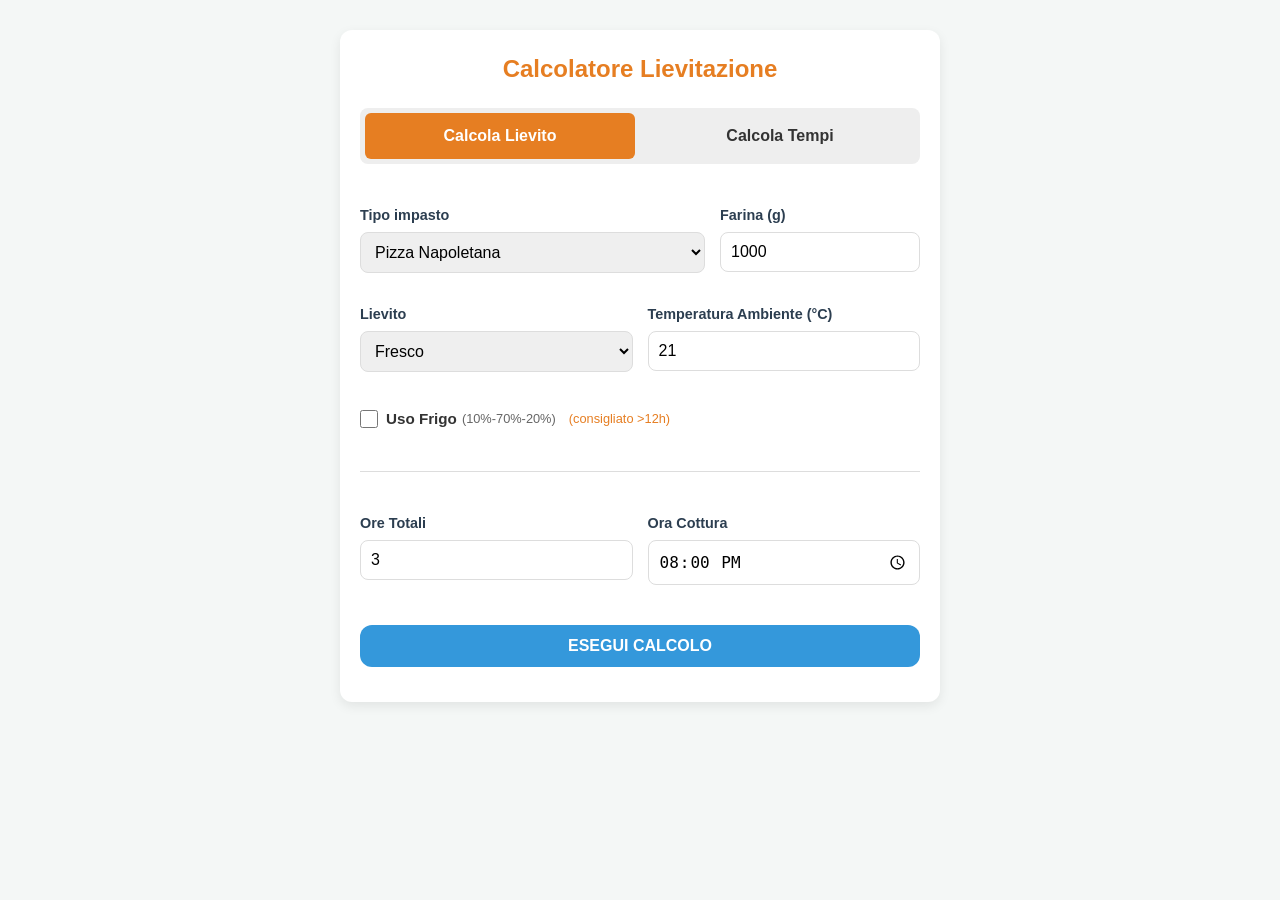
<file: calcolatore_lievito.html>
<!DOCTYPE html>
<html lang="it">

<head>
    <link rel="icon" type="image/png" href="lievito.jpg">
    <link rel="apple-touch-icon" href="lievito.jpg">
    <meta name="mobile-web-app-capable" content="yes">
    <meta charset="UTF-8">
    <meta name="viewport" content="width=device-width, initial-scale=1.0">
    <title>Calcolatore Lievitazione</title>
    <link rel="stylesheet" href="style.css">
    <style>
        body {
            padding: 10px;
            /* Ridotto il padding per dare più spazio al contenuto su mobile */
            display: flex;
            justify-content: center;
            background-color: #f4f7f6;
            margin: 0;
        }

        .result-box {
            margin-top: 20px;
            padding: 20px;
            background: #fff3cd;
            border-left: 5px solid var(--primary-color, #e67e22);
            border-radius: 8px;
            line-height: 1.6;
        }

        .mode-selector {
            display: flex;
            gap: 10px;
            margin-bottom: 20px;
            padding: 5px;
            background: #eee;
            border-radius: 8px;
        }

        .mode-selector label {
            flex: 1;
            text-align: center;
            padding: 10px;
            cursor: pointer;
            border-radius: 6px;
            font-weight: bold;
        }

        .mode-selector input {
            display: none;
        }

        .mode-selector label:has(input:checked) {
            background: var(--primary-color);
            color: white;
        }

        .highlight {
            font-weight: bold;
            color: #d35400;
            font-size: 1.2rem;
        }

        .time-step {
            display: block;
            margin-bottom: 5px;
            border-bottom: 1px solid rgba(0, 0, 0, 0.05);
        }

        .engine-badge {
            font-size: 0.7rem;
            background: #333;
            color: white;
            padding: 2px 6px;
            border-radius: 4px;
            float: right;
        }

        .search-form-container {
            width: 100%;
            /* Occupa tutto lo spazio disponibile */
            max-width: 600px;
            /* Ma non superare i 600px su schermi grandi (PC) */
            margin-top: 20px;
        }

        /* Assicurati che i campi di input non siano troppo piccoli al tocco */
        input,
        select,
        button {
            font-size: 16px !important;
            /* Previene lo zoom automatico di iOS sui campi */
        }
    </style>
</head>

<body>

    <div class="search-form-container">
        <div class="search-filters-content open">
            <h2 style="text-align: center; color: var(--primary-color);">Calcolatore Lievitazione</h2>

            <div class="mode-selector">
                <label><input type="radio" name="mode" value="lievito" checked onchange="toggleMode()"> Calcola
                    Lievito</label>
                <label><input type="radio" name="mode" value="tempo" onchange="toggleMode()"> Calcola Tempi</label>
            </div>

            <div class="search-flex">
                <div class="filter-group" style="flex:2">
                    <label>Tipo impasto</label>
                    <select id="impasto">
                        <option value="1.0">Pizza Napoletana</option>
                        <option value="1.2">Pane Classico</option>
                        <option value="1.5">Pizza in Teglia</option>
                        <option value="2.2">Impasti Grassi</option>
                    </select>
                </div>
                <div class="filter-group" style="flex:1">
                    <label>Farina (g)</label>
                    <input type="number" id="pesoFarina" value="1000">
                </div>
            </div>

            <div class="search-flex" style="margin-top:10px">
                <div class="filter-group" style="flex:1">
                    <label>Lievito</label>
                    <select id="tipoLievito">
                        <option value="fresco">Fresco</option>
                        <option value="secco">Secco</option>
                    </select>
                </div>
                <div class="filter-group" style="flex:1">
                    <label>Temperatura Ambiente (°C)</label>
                    <input type="number" id="temp" value="21">
                </div>
            </div>

            <div
                style="margin-top:15px; display:flex; flex-direction:row; align-items:center; gap:8px; flex-wrap:nowrap;">
                <input type="checkbox" id="frigo" onchange="updateEngineLabel()"
                    style="width:18px; height:18px; margin:0; flex-shrink:0; cursor:pointer;">

                <label for="frigo"
                    style="margin:0; white-space:nowrap; cursor:pointer; font-size:0.95rem; display:flex; align-items:center; gap:5px;">
                    <span style="font-weight:bold;">Uso Frigo</span>
                    <span style="color:#666; font-size:0.8rem;">(10%-70%-20%)</span>
                </label>

                <div style="font-size:0.8rem; color:#e67e22; white-space:nowrap; margin-left:5px;">
                    (consigliato >12h)
                </div>
            </div>
            <hr style="margin:20px 0; border:0; border-top:1px solid #ddd">

            <div class="search-flex">
                <div class="filter-group" id="group-ore" style="flex:1">
                    <label>Ore Totali</label>
                    <input type="number" id="ore" value="3">
                </div>
                <div class="filter-group" id="group-lievito" style="display:none; flex:1">
                    <label>Grammi Lievito</label>
                    <input type="number" id="lievitoInput" step="0.1" value="10">
                </div>
                <div class="filter-group" style="flex:1">
                    <label>Ora Cottura</label>
                    <input type="time" id="oraFine" value="20:00">
                </div>
            </div>

            <button class="btn-salva" style="width:100%; margin-top:20px" onclick="calcola()">ESEGUI CALCOLO</button>

            <div id="output" class="result-box" style="display:none"></div>
        </div>
    </div>

    <script>
        function toggleMode() {
            const mode = document.querySelector('input[name="mode"]:checked').value;
            document.getElementById('group-ore').style.display = mode === 'lievito' ? 'block' : 'none';
            document.getElementById('group-lievito').style.display = mode === 'tempo' ? 'block' : 'none';
        }

        function calcola() {
            const mode = document.querySelector('input[name="mode"]:checked').value;
            const farina = parseFloat(document.getElementById("pesoFarina").value);
            const temp = parseFloat(document.getElementById("temp").value);
            const impastoMult = parseFloat(document.getElementById("impasto").value);
            const isFrigo = document.getElementById("frigo").checked;
            const tipoLievito = document.getElementById("tipoLievito").value;
            const oraFine = document.getElementById("oraFine").value;

            let oreTotali, grammiLievito, engine;

            if (!isFrigo) {
                // --- MOTORE DIRETTO (Senza Frigo) ---
                // Basato su target: 10g / 3h / 1kg / 21°C
                engine = "DIRETTO";
                const K_DIRETTO = 63;
                const fTemp = Math.pow(1.1, temp - 21);

                if (mode === 'lievito') {
                    oreTotali = parseFloat(document.getElementById("ore").value);
                    let doseKg = (K_DIRETTO * impastoMult) / (oreTotali * fTemp);
                    grammiLievito = doseKg * (farina / 1000);
                } else {
                    grammiLievito = parseFloat(document.getElementById("lievitoInput").value);
                    let doseKg = (grammiLievito / farina) * 1000;
                    oreTotali = (K_DIRETTO * impastoMult) / (doseKg * fTemp);
                }
            } else {
                // --- MOTORE MATURAZIONE (Con Frigo) ---
                // Basato su target: 1.5g / 30h / 1kg / 21°C
                engine = "MATURAZIONE FRIGO";
                const K_FRIGO = 18;
                const fTemp = Math.pow(1.1, temp - 21);
                const effFrigo = (0.1 * 1 + 0.7 * 0.05 + 0.2 * 1); // Ciclo 10-70-20

                if (mode === 'lievito') {
                    oreTotali = parseFloat(document.getElementById("ore").value);
                    let doseKg = (K_FRIGO * impastoMult) / (oreTotali * effFrigo * fTemp);
                    grammiLievito = doseKg * (farina / 1000);
                } else {
                    grammiLievito = parseFloat(document.getElementById("lievitoInput").value);
                    let doseKg = (grammiLievito / farina) * 1000;
                    oreTotali = (K_FRIGO * impastoMult) / (doseKg * effFrigo * fTemp);
                }
            }

            if (tipoLievito === 'secco') {
                if (mode === 'lievito') grammiLievito /= 3;
                else oreTotali *= 1; // Il calcolo sopra usa già il parametro corretto
            }

            mostra(oreTotali, grammiLievito, tipoLievito, isFrigo, oraFine, farina, engine);
        }

        function mostra(ore, grammi, tipo, isFrigo, oraFine, farina, engine) {
            const out = document.getElementById("output");
            out.style.display = "block";
            const d = new Date();
            const [h, m] = oraFine.split(':');
            let target = new Date(); target.setHours(h, m, 0);
            if (target < d) target.setDate(target.getDate() + 1);
            let inizio = new Date(target.getTime() - (ore * 3600000));

            let html = `<span class="engine-badge">${engine}</span>`;
            html += `<strong>PER ${farina}g DI FARINA:</strong><br>`;
            html += `Lievito ${tipo}: <span class="highlight">${grammi.toFixed(1)}g</span><br>`;
            html += `Tempo Totale: <span class="highlight">${ore.toFixed(1)} ore</span><br><br>`;
            html += `<span class="time-step">📅 <b>Inizio:</b> ${inizio.toLocaleString('it-IT', { hour: '2-digit', minute: '2-digit' })}</span>`;

            if (isFrigo) {
                let orea1 = ore * 0.1;
                let oref = ore * 0.7;
                let orea2 = ore * 0.2;
                let f1 = new Date(inizio.getTime() + (orea1 * 3600000));
                let f2 = new Date(f1.getTime() + (oref * 3600000));
                html += `<span class="time-step">🌡️ Ambiente ${orea1.toFixed(1)} ore - fino alle ${f1.toLocaleTimeString([], { hour: '2-digit', minute: '2-digit' })}</span>`;
                html += `<span class="time-step">❄️ Frigo ${oref.toFixed(1)} ore - fino alle ${f2.toLocaleTimeString([], { hour: '2-digit', minute: '2-digit' })}</span>`;
                html += `<span class="time-step">🍕 Ambiente ${orea2.toFixed(1)} ore - fino alle ${target.toLocaleTimeString([], { hour: '2-digit', minute: '2-digit' })}</span>`;
            }
            out.innerHTML = html;
        }
    </script>

</body>

</html>
</file>
<file: style.css>
:root {
    --primary-color: #e67e22;
    --secondary-color: #2c3e50;
    --bg-color: #f8f9fa;
    --card-bg: #ffffff;
    --text-color: #333;
    --shadow: 0 4px 12px rgba(0, 0, 0, 0.08);
    --radius: 12px;
}

* {
    box-sizing: border-box;
    margin: 0;
    padding: 0;
}

/* Layout Principale */
#app {
    padding: 2rem;
    max-width: 1200px;
    margin: 0 auto;
}

#login-container {
    position: fixed;
    top: 0;
    left: 0;
    width: 100%;
    height: 100%;
    background: linear-gradient(135deg, #f5f7fa 0%, #c3cfe2 100%);
    display: flex;
    align-items: center;
    justify-content: center;
    z-index: 9999;
}

body {
    font-family: 'Segoe UI', Roboto, Helvetica, Arial, sans-serif;
    background-color: var(--bg-color);
    color: var(--text-color);
    line-height: 1.6;
}

input.no-arrows::-webkit-outer-spin-button,
input.no-arrows::-webkit-inner-spin-button {
    -webkit-appearance: none;
    margin: 0;
}

.add-comment-box {
    margin-top: 20px;
    display: flex;
    flex-direction: column;
    gap: 10px;
}

.add-comment-box input,
.add-comment-box textarea {
    padding: 10px;
    border: 1px solid #ddd;
    border-radius: 6px;
    font-family: inherit;
}

.add-comment-box textarea {
    min-height: 80px;
    resize: vertical;
}

.autocomplete-results {
    border: 1px solid #ddd;
    max-height: 150px;
    overflow-y: auto;
    background: white;
}

.badges {
    display: flex;
    flex-wrap: wrap;
    gap: 10px;
    margin: 15px 0;
}

.badge {
    background: #f0f2f5;
    padding: 6px 14px;
    border-radius: 20px;
    font-size: 0.85rem;
    color: var(--secondary-color);
    font-weight: 500;
}

.badges-row {
    display: flex;
    flex-wrap: wrap;
    /* Se lo schermo è piccolo, i badge vanno a capo dolcemente */
    gap: 8px;
    /* Spazio tra un badge e l'altro nella stessa riga */
}

.badge-time {
    background-color: #e8f4fd !important;
    /* Un azzurrino leggero o un altro colore a tua scelta */
    color: #2980b9 !important;
    border: 1px solid #d1e9f9;
}

.btn-action-stampata {
    background-color: #f39c12;
    color: white;
}

.btn-action-stampata:hover {
    background-color: #e67e22;
    box-shadow: 0 4px 12px rgba(230, 126, 34, 0.3);
}

/* Classe specifica se la ricetta è GIÀ stata stampata (colore più tenue o verde) */
.btn-action-stampata.already-printed {
    background-color: #27ae60;
}

.btn-back,
.btn-print-text,
.btn-action-stampata {
    display: inline-flex;
    align-items: center;
    gap: 8px;
    padding: 10px 20px;
    border-radius: 50px;
    /* Stile a pillola molto moderno */
    font-weight: 600;
    font-size: 0.9rem;
    cursor: pointer;
    transition: all 0.3s ease;
    border: none;
    box-shadow: 0 2px 5px rgba(0, 0, 0, 0.1);
}

.btn-action-nav {
    background: #f0f0f0;
    border: 1px solid #ccc;
    padding: 8px 15px;
    border-radius: 20px;
    cursor: pointer;
}

.btn-add-note {
    background: #eee;
    border: none;
    border-radius: 50%;
    width: 20px;
    height: 20px;
    font-size: 14px;
    cursor: pointer;
    line-height: 1;
    color: #666;
    transition: all 0.2s;
}

.btn-add-note:hover {
    background: #e67e22;
    color: white;
}

/* Bottone Torna Indietro */
.btn-back {
    background-color: #ea9850;
    ;
    color: #555;
    border: 1px solid #ddd;
}

.btn-back:hover {
    background-color: #e9ecef;
    transform: translateX(-3px);
    /* Effetto scivolamento a sinistra */
}

.btn-comment {
    background: var(--secondary-color);
    color: white;
    border: none;
    padding: 10px;
    border-radius: 6px;
    cursor: pointer;
    font-weight: bold;
    transition: background 0.3s;
}

.btn-comment:hover {
    background: var(--primary-color);
}

.btn-danger {
    background: #e74c3c;
    color: white;
    border: none;
    padding: 10px 20px;
    border-radius: 5px;
    cursor: pointer;
    font-weight: bold;
}

.btn-danger:hover {
    background: #c0392b;
}

.btn-del-cal {
    position: absolute;
    top: 5px;
    right: 5px;
    background: rgba(231, 76, 60, 0.8);
    color: white;
    border: none;
    border-radius: 50%;
}

.btn-delete {
    color: #e74c3c;
    border-color: #fab1a0;
}

.btn-nav {
    background: #fff;
    border: 1px solid #ddd;
    border-radius: 6px;
    padding: 8px 15px;
    cursor: pointer;
    font-weight: bold;
    transition: all 0.2s;
}

.btn-nav:hover {
    background: #f0f0f0;
    border-color: #bbb;
}

.btn-oggi {
    background: #e8f5e9;
    /* Un leggero tocco di verde per "Oggi" */
    color: #2e7d32;
    border-color: #c8e6c9;
}

.btn-portions {
    width: 100%;
    margin-top: 15px;
    padding: 10px;
    background: #3498db;
    color: white;
    border: none;
    border-radius: 8px;
    cursor: pointer;
    font-weight: bold;
}

.btn-print-text {
    background-color: #34495e;
    color: white;
}

.btn-print-text:hover {
    background-color: #6895c3;
    box-shadow: 0 4px 12px rgba(52, 73, 94, 0.3);
}

.btn-salva {
    background: #3498db;
    color: white;
    border: none;
    padding: 12px;
    cursor: pointer;
    font-weight: bold;
    border-radius: var(--radius);
    margin-bottom: 15px;
    font-size: 1rem;
    transition: background 0.3s;
    display: flex;
    justify-content: center;
    align-items: center;
    gap: 10px;
}

.btn-salva:hover {
    background: var(--primary-color);
}

.btn-search-main {
    background: linear-gradient(135deg, #e67e22, #d35400);
    /* Arancione moderno */
    color: white;
    border: none;
    padding: 15px 30px;
    font-size: 1.1rem;
    font-weight: bold;
    text-transform: uppercase;
    letter-spacing: 1px;
    border-radius: 50px;
    /* Effetto pillola */
    cursor: pointer;
    transition: all 0.3s ease;
    box-shadow: 0 4px 15px rgba(230, 126, 34, 0.3);
    width: 100%;
    margin-top: 20px;
    display: flex;
    justify-content: center;
    align-items: center;
    gap: 10px;
}

.btn-search-main:hover {
    transform: translateY(-2px);
    box-shadow: 0 6px 20px rgba(230, 126, 34, 0.4);
    filter: brightness(1.1);
}

.btn-search-main:active {
    transform: translateY(0);
}

.btn-toggle-filters {
    width: 100%;
    padding: 12px;
    background-color: #3498db;
    /* Blu */
    color: white;
    border: none;
    border-radius: var(--radius);
    cursor: pointer;
    margin-bottom: 15px;
    font-weight: bold;
    font-size: 1rem;
    transition: background 0.3s;
    display: flex;
    justify-content: center;
    align-items: center;
    gap: 10px;
}

.btn-toggle-filters:hover {
    background-color: #2980b9;
    /* Blu più scuro al passaggio */
}

.btn-toggle-view {
    background: transparent;
    border: none;
    cursor: pointer;
    padding: 5px;
    display: flex;
    align-items: center;
    justify-content: center;
    color: #4a5568;
    /* Grigio scuro moderno */
    transition: color 0.2s;
}

.btn-toggle-view:hover {
    color: #2d3748;
}

.calendar-day-column {
    background: #fff;
    border-radius: 8px;
    min-height: 400px;
    border: 1px solid #eee;
}

/* Stile per la colonna del giorno corrente */
.calendar-day-column.is-today {
    background-color: #f1f8e9;
    /* Un verde chiarissimo */
    border: 2px solid #a5d6a7;
    /* Bordo verde più definito */
    transform: scale(1.02);
    /* Leggermente più grande per risaltare */
    z-index: 1;
    /* Lo porta sopra i bordi delle altre colonne */
}

.calendar-day-column.is-today .day-label {
    background-color: #4caf50;
    /* Testata verde scuro */
}

.calendar-day-column.is-today .day-name,
.calendar-day-column.is-today .day-number {
    color: white;
    /* Testo bianco sulla testata verde */
}

.calendar-grid {
    display: grid;
    gap: 10px;
    margin-top: 20px;
}

.calendar-header {
    display: flex;
    justify-content: space-between;
    align-items: center;
    margin-bottom: 20px;
    padding: 10px 0;

}

.calendar-header h2 {
    margin: 0;
    font-size: 1.8rem;
    color: #2e7d32;
}

/* Gruppo pulsanti di navigazione */
.calendar-nav {
    display: flex;
    gap: 5px;
}

/* Corpo della Card */
.card-body {
    padding: 15px;
    display: flex;
    flex-direction: column;
    flex-grow: 1;
}

.card-body h3 {
    font-size: 1.15rem;
    margin-bottom: 8px;
    color: var(--secondary-color);
    line-height: 1.3;
}

.card-eye-btn {
    position: absolute;
    top: 10px;
    right: 10px;
    z-index: 10;
    /* Fondamentale per stare sopra il link */
    background: rgba(255, 255, 255, 0.5);
    /* Sfondo semitrasparente per vederlo su ogni foto */
    border-radius: 50%;
    width: 36px;
    height: 36px;
    padding: 6px;
    display: flex;
    align-items: center;
    justify-content: center;
    border: 1px solid rgba(255, 255, 255, 0.3);
}

.card-eye-btn:hover {
    background: rgba(0, 0, 0, 0.8);
    transform: scale(1.1);
}

.card-fav-btn {
    right: 55px !important;
    /* Spostato a sinistra rispetto all'occhio che è a 10px */
    background: rgba(255, 255, 255, 0.8) !important;
    /* Un po' più visibile */
    font-size: 1.2rem;
}

.card-footer-info {
    margin-top: auto;
    padding-top: 10px;
    border-top: 1px solid #f0f0f0;
    display: flex;
    justify-content: space-between;
    align-items: center;
    font-size: 0.85rem;
}

.card-image-container {
    position: relative;
    width: 100%;
    height: 180px;
    /* Altezza fissa quando c'è l'immagine */
    background-color: #f0f0f0;
    transition: height 0.3s ease;
}

.card-img {
    width: 100%;
    height: 100%;
    object-fit: cover;
}

.card-manutenzione {
    background: #fff;
    padding: 20px;
    border-radius: 8px;
    margin-bottom: 20px;
    box-shadow: 0 2px 5px rgba(0, 0, 0, 0.1);
}

.card-wrapper {
    transition: transform 0.2s;
}

/* Accordion delle Categorie */
.category-accordion {
    border: 1px solid #ddd;
    border-radius: 8px;
    margin-bottom: 10px;
    background: white;
}

/* Overlay Categoria e Badge */
.category-label {
    position: absolute;
    bottom: 12px;
    left: 12px;
    background: rgba(230, 126, 34, 0.9);
    color: white;
    padding: 5px 12px;
    border-radius: 6px;
    font-size: 0.75rem;
    font-weight: bold;
    backdrop-filter: blur(4px);
}

.category-summary {
    padding: 15px;
    cursor: pointer;
    display: flex;
    align-items: center;
    list-style: none;
    /* Rimuove la freccia di default */
}

/* Il numerino a fianco della categoria (Verde) */
.cat-count-badge {
    background: #27ae60;
    color: white;
    padding: 2px 10px;
    border-radius: 20px;
    font-size: 0.85rem;
    margin: 0 15px;
}

.cat-icon {
    font-size: 0.8rem;
    transition: transform 0.3s;
}

.cat-title {
    font-weight: bold;
    font-size: 1.1rem;
    flex-grow: 1;
}

.comment-card-aside {
    background: #f9f9f9;
    padding: 12px;
    border-radius: 8px;
    margin-bottom: 10px;
    border-left: 4px solid var(--primary-color);
}

.comment-meta {
    font-size: 0.8rem;
    color: #888;
    text-align: right;
}

.comment-text {
    font-size: 0.95rem;
    color: #444;
    margin-bottom: 5px;
}

.comments-section h3 {
    margin-top: 0;
    /* Assicura che il titolo "Note precedenti" non abbia margini extra in alto */
}

.day-content {
    padding: 5px;
    display: flex;
    flex-direction: column;
    gap: 8px;
}

.day-label {
    padding: 10px;
    text-align: center;
    background: #f8f9fa;
    border-bottom: 1px solid #f0f0f0;
}

.day-name {
    display: block;
    font-size: 0.85rem;
    color: #888;
    text-transform: capitalize;
}

.day-number {
    display: block;
    font-size: 1.2rem;
    font-weight: bold;
    color: #333;
}

.day-number-container {
    display: flex;
    align-items: center;
    justify-content: center;
    gap: 8px;
    margin-top: 5px;
}

.dropbtn {
    cursor: pointer;
}

.dropdown {
    position: relative;
    display: inline-block;
}

.dropdown-content {
    display: none;
    position: absolute;
    background-color: #ffffff;
    min-width: 180px;
    box-shadow: 0px 8px 16px 0px rgba(0, 0, 0, 0.2);
    z-index: 1001;
    border-radius: 8px;
    overflow: hidden;
    right: 0;
    /* Allinea a destra per non uscire dallo schermo */
}

.dropdown-content a {
    color: #333;
    padding: 12px 16px;
    text-decoration: none;
    display: block;
    font-size: 0.9rem;
    transition: background 0.2s;
}

.dropdown-content a:hover {
    background-color: #f1f1f1;
    color: var(--primary-color);
}

.dropdown:hover .dropdown-content {
    display: block;
}

.filter-group {
    flex: 1;
    min-width: 200px;
    display: flex;
    flex-direction: column;
    gap: 5px;
}

.filter-group label {
    font-weight: 600;
    font-size: 0.9rem;
    color: var(--secondary-color);
}

.filter-group input,
.filter-group select {
    padding: 10px;
    border: 1px solid #ddd;
    border-radius: 8px;
    font-size: 1rem;
}

.freccia {
    color: #999;
    font-weight: bold;
}

.icon-eye {
    width: 24px;
    height: 24px;
    stroke: currentColor;
    stroke-width: 2;
    fill: none;
}

.ingredients-box {
    background: #fdfaf7;
    padding: 20px;
    border-radius: var(--radius);
    border: 1px solid #eee;
}

.input-dose,
#input-porzioni {
    border: 1px solid #ff4757;
    border-radius: 4px;
    padding: 2px 5px;
    text-align: center;
    background: #fff;
    font-weight: bold;
    color: #ff4757;
    width: 60px;
}

.item-raro {
    display: flex;
    align-items: center;
    gap: 10px;
    padding: 8px;
    background: #fdfdfd;
    border-radius: 6px;
    border-left: 4px solid #f39c12;
    /* Un richiamo al colore "nuovo/raro" */
}

.link-ricetta {
    color: #3498db;
    text-decoration: none;
    font-weight: 500;
    font-size: 0.9rem;
}

.link-ricetta:hover {
    text-decoration: underline;
    color: #2980b9;
}

.lista-check {
    column-count: 2;
    /* Divide la lista su due colonne per risparmiare spazio */
    margin-top: 15px;
    font-size: 0.9rem;
    color: #666;
}

.lista-rari li {
    color: #2c3e50;
}

.lista-rari-dettagli {
    margin-top: 15px;
    display: flex;
    flex-direction: column;
    gap: 10px;
}

.login-box {
    background: white;
    padding: 30px;
    border-radius: 15px;
    box-shadow: 0 10px 25px rgba(0, 0, 0, 0.1);
    width: 90%;
    max-width: 400px;
    text-align: center;
}


.login-box button {
    width: 100%;
    padding: 12px;
    background-color: #ff4757;
    color: white;
    border: none;
    border-radius: 8px;
    cursor: pointer;
    font-size: 16px;
    font-weight: bold;
    margin-top: 10px;
}

.login-box button:hover {
    background-color: #ff6b81;
}

.login-box h2 {
    margin-bottom: 20px;
    color: #333;
}

.login-box input {
    width: 100%;
    padding: 12px;
    margin: 10px 0;
    border: 1px solid #ddd;
    border-radius: 8px;
    box-sizing: border-box;
    /* Importante per il padding */
}

.logo {
    font-size: 1.5rem;
    font-weight: bold;
    color: var(--primary-color);
    cursor: pointer;
}

.logo a {
    text-decoration: none;
    /* Rimuove la sottolineatura */
    color: inherit;
    /* Eredita il colore dal padre (.logo), evitando il blu */
    display: inline-block;
    /* Opzionale: aiuta a gestire meglio lo spazio cliccabile */
}

/* Opzionale: mantiene il colore corretto anche quando il link è già stato visitato */
.logo a:visited {
    color: inherit;
}

.menu {
    display: flex;
    list-style: none;
    gap: 20px;
}

.menu a {
    text-decoration: none;
    color: var(--secondary-color);
    font-weight: 500;
    transition: color 0.3s;
}

.menu a:hover {
    color: var(--primary-color);
}

.mini-img-wrapper {
    position: relative;
    width: 100%;
    height: 120px;
    overflow: hidden;
    border-radius: 8px;
    background: #eee;
}

.mini-img-wrapper img {
    width: 100%;
    height: 100%;
    object-fit: cover;
    /* Taglia l'immagine per riempire il rettangolo */
    transition: transform 0.3s;
}

.mini-note-text {
    font-size: 0.75rem;
    color: #888;
    margin-top: 4px;
    font-style: italic;
    line-height: 1.2;
    /* Evita che note troppo lunghe rompano il layout */
    display: -webkit-box;
    -webkit-line-clamp: 2;
    line-clamp: 2;
    -webkit-box-orient: vertical;
    overflow: hidden;
}

.mini-title {
    margin: 8px 0 0 0;
    font-size: 0.9rem;
    font-weight: 600;
    line-height: 1.2;
    color: #2c3e50;
    /* Tronca il testo se troppo lungo (come nello screenshot) */
    display: -webkit-box;
    line-clamp: 2;
    -webkit-line-clamp: 2;
    -webkit-box-orient: vertical;
    overflow: hidden;
}

.modal-overlay {
    position: fixed;
    top: 0;
    left: 0;
    width: 100%;
    height: 100%;
    background: rgba(0, 0, 0, 0.5);
    display: none;
    /* Nascosto di default */
    align-items: center;
    justify-content: center;
    z-index: 10000;
}

.modal-content {
    background: white;
    padding: 25px;
    border-radius: 12px;
    width: 90%;
    max-width: 500px;
    box-shadow: var(--shadow);
}

.nav-actions {
    display: flex;
    gap: 8px;
    flex-wrap: wrap;
    margin-bottom: 25px;
    justify-content: flex-start;
    width: 100%;
    padding: 10px 0;
    align-items: center;
}

.nav-actions button {
    margin: 0 !important;
    /* Rimuove eventuali margini che creano distanze strane */
    white-space: nowrap;
    /* Evita che il testo del bottone vada su due righe */
}

/* Navbar */
.navbar {
    background-color: var(--card-bg);
    padding: 1rem 2rem;
    display: flex;
    justify-content: space-between;
    align-items: center;
    position: sticky;
    top: 0;
    z-index: 1000;
    box-shadow: var(--shadow);
}

.nota-link {
    color: #3498db;
    text-decoration: underline;
    font-weight: bold;
    word-break: break-all;
    /* Evita che link lunghissimi escano dalla card */
}

.nota-link:hover {
    color: #2980b9;
}

.note-card {
    position: relative;
    background: #fdfdfd;
    /* Giallo post-it */
    padding: 10px;
    margin-bottom: 10px;
    border-radius: 4px;
    border-left: 4px solid #bdc3c7;
    box-shadow: 2px 2px 5px rgba(0, 0, 0, 0.02);
    font-size: 0.85rem;
    color: #555;
    min-height: 40px;
    border: 1px solid #e0e0e0;

}

.note-card p {
    margin: 0;
    padding-right: 15px;
    /* Spazio per la X di chiusura */
    word-wrap: break-word;
}

.rating-stars {
    margin-bottom: 10px;
    font-size: 0.9rem;
}

.recipe-card {
    background: var(--card-bg);
    border: 1px solid #e0e0e0;
    border-radius: var(--radius);
    overflow: hidden;
    text-decoration: none;
    color: inherit;
    display: flex;
    flex-direction: column;
    transition: all 0.3s ease;
    box-shadow: var(--shadow);
}

.recipe-card:hover {
    transform: translateY(-5px);
    box-shadow: 0 10px 20px rgba(0, 0, 0, 0.1);
    border-color: var(--primary-color);
    /* Il bordo diventa arancione al passaggio */
}

.recipe-card-mini {
    position: relative;
    padding: 10px;
    cursor: pointer;
}

.recipe-card-mini img {
    width: 100%;
    height: 100px;
    object-fit: cover;
    border-radius: 6px;
}

.recipe-card.no-image .card-image-container {
    height: 40px;
    /* Altezza minima solo per la categoria */
    background-color: transparent;
    /* Togliamo il grigio */
}

.recipe-card.no-image .category-label {
    bottom: 5px;
    left: 10px;
    position: relative;
    /* La rendiamo relativa per non sovrapporla al titolo */
    display: inline-block;
    margin-top: 10px;
}

.recipe-card.no-image .tested-badge {
    top: 5px;
    right: 10px;
    width: 25px;
    height: 25px;
    font-size: 0.9rem;
}

.recipe-comments-aside {
    margin-top: 30px;
    padding-top: 20px;
    border-top: 2px solid #eee;
}

.recipe-container {
    display: grid;
    grid-template-columns: 350px 1fr;
    gap: 30px;
    background: white;
    padding: 30px;
    border-radius: var(--radius);
    box-shadow: var(--shadow);
}

.recipe-footer-meta {
    margin-bottom: 30px;
    /* Regola questo valore per aumentare o diminuire lo spazio */
    padding-bottom: 10px;
    border-bottom: 1px solid #eee;
    /* Opzionale: aggiunge una sottile linea di separazione */
    color: #666;
}

.recipe-grid {
    display: grid !important;
    grid-template-columns: repeat(auto-fill, minmax(300px, 1fr)) !important;
    gap: 25px !important;
    padding: 20px 0;
}

.recipe-grid-layout {
    display: grid !important;
    /* Colonna sinistra fissa a 320px, destra prende tutto il resto (1fr) */
    grid-template-columns: 320px 1fr !important;
    gap: 30px;
    align-items: start;
}


.recipe-header-centered {
    display: flex !important;
    flex-direction: row !important;
    /* Forza la riga invece della colonna */
    justify-content: center;
    align-items: baseline;
    gap: 20px;
    margin-bottom: 30px;
}

.recipe-header-centered h1 {
    font-size: 2.5rem;
    color: var(--secondary-color);
    margin: 0;
}

.recipe-header-centered .btn-toggle-view {
    background: #f0f0f0;
    border-radius: 50%;
    width: 40px;
    height: 40px;
    padding: 8px;
    border: 1px solid #ccc;
    cursor: pointer;
    display: inline-flex;
    align-items: center;
    justify-content: center;
    margin-left: 10px;
    vertical-align: middle;
    transition: all 0.2s;
}

.recipe-header-centered .btn-toggle-view:hover {
    background: #e0e0e0;
    transform: scale(1.1);
}

/* Forza la dimensione dell'SVG nel dettaglio */
.recipe-header-centered .icon-eye {
    width: 24px;
    height: 24px;
    stroke: #333;
    /* Colore dell'icona */
    stroke-width: 2;
    fill: none;
}

.recipe-image img {
    width: 100%;
    border-radius: var(--radius);
    object-fit: cover;
}

.recipe-info-badges {
    display: flex;
    flex-direction: column;
    /* Forza le righe una sotto l'altra */
    gap: 12px;
    /* Spazio tra la riga 1 e la riga 2 */
    flex: 1;
    /* Prende lo spazio necessario a sinistra dell'immagine */
}

.recipe-main-image {
    display: flex;
    justify-content: flex-end;
    flex-shrink: 0;
}

/* Evita che l'immagine diventi troppo grande e rubi spazio alla preparazione */
.recipe-main-image img {
    max-width: 150px;
    /* Ridotto per lasciare spazio ai badge e alla prep */
    height: auto;
    border-radius: var(--radius);
    display: block;
    object-fit: cover;
}

.recipe-header-actions {
    display: flex;
    flex-wrap: wrap;
    gap: 10px;
    margin-top: 15px;
}

.recipe-page-wrapper {
    max-width: 1000px;
    margin: 0 auto;
    padding: 0 15px;
}

.recipe-top-row {
    display: flex;
    align-items: flex-start;
    justify-content: space-between;
    margin-bottom: 25px;
    gap: 20px;
    background: white;
    padding: 15px;
    border-radius: var(--radius);
}

/* Il numero totale in alto (Verde) */
.results-count {
    color: #27ae60 !important;
    font-weight: bold;
    font-size: 1.2rem;
    margin-bottom: 20px;
    display: block;
}

.result-item {
    padding: 10px;
    cursor: pointer;
}

.result-item:hover {
    background: #f0f0f0;
}

.revision-area {
    background: #fff;
    border: 2px solid var(--primary-color);
    border-radius: var(--radius);
    padding: 20px;
    margin-top: 20px;
}

.revision-item {
    display: flex;
    gap: 10px;
    margin-bottom: 8px;
    align-items: center;
}

.revision-item input {
    padding: 5px;
    border: 1px solid #ccc;
    border-radius: 4px;
}

.tested-badge {
    position: absolute;
    top: 12px;
    right: 12px;
    background: white;
    border-radius: 50%;
    width: 30px;
    height: 30px;
    display: flex;
    align-items: center;
    justify-content: center;
    box-shadow: 0 2px 4px rgba(0, 0, 0, 0.2);
    font-size: 1.1rem;
}

.search-filters-content {
    display: none;
    /* Nasconde i filtri di default se vuoi il toggle */
    flex-direction: column;
    gap: 20px;
}

.search-filters-content.open {
    display: flex;
}

.search-flex {
    display: flex;
    flex-wrap: wrap;
    gap: 15px;
}

.search-form-container {
    background: white;
    padding: 20px;
    border-radius: var(--radius);
    box-shadow: var(--shadow);
    margin-bottom: 30px;
}

.star {
    font-size: 1.5rem;
    cursor: pointer;
    transition: transform 0.1s, color 0.1s;
    color: #ccc;
}

.star.active {
    color: #f1c40f;
}

.star:hover {
    transform: scale(1.3);
    color: #f39c12 !important;
    /* Un giallo più caldo per la stella specifica */
}

.star:hover~.star {
    color: #ccc;
    /* Grigio spento */
}

.stars-container {
    display: inline-flex;
    flex-direction: row;
    /* Assicura l'ordine corretto */
}

.stars-container:hover .star {
    color: #f1c40f;
    /* Giallo attivo */
}


/* Lista Suggerimenti */
.suggestions-list {
    background: white;
    border: 1px solid #ddd;
    border-top: none;
    max-height: 200px;
    overflow-y: auto;
    position: absolute;
    z-index: 100;
    width: 100%;
}

.suggestion-item {
    padding: 10px;
    cursor: pointer;
    transition: background 0.2s;
}

.suggestion-item:hover {
    background: #f0f0f0;
}

/* Gestione Tag Ingredienti */
.tags-container {
    display: flex;
    flex-wrap: wrap;
    gap: 8px;
    margin-top: 10px;
}

.tag-pill {
    background: #e67e22;
    color: white;
    padding: 5px 12px;
    border-radius: 20px;
    display: flex;
    align-items: center;
    gap: 8px;
    font-size: 0.85rem;
}

.tag-remove {
    cursor: pointer;
    font-weight: bold;
}

.tag-orfano,
.tag-raro {
    padding: 4px 10px;
    border-radius: 15px;
    font-size: 0.85rem;
    border: 1px solid #ddd;
}

.tag-orfano {
    background-color: #fceae8;
    color: #c0392b;
    border-color: #f5c6cb;
}

.tag-raro {
    background-color: #fff3cd;
    color: #856404;
    border-color: #ffeeba;
}

/* --- 2. CONFIGURAZIONE MOBILE (SEMPRE IN FONDO AL FILE) --- */
@media (max-width: 800px) {

    .recipe-grid-layout {
        display: flex !important;
        flex-direction: column !important;
        /* Mette tutto in verticale */
        gap: 20px !important;
    }

    /* TRUCCO MAGICO: Ignora i contenitori laterali per riordinare i figli */
    .recipe-sidebar,
    .recipe-main-content {
        display: contents !important;
    }

    /* ORDINE DEGLI ELEMENTI */
    .recipe-top-row {
        order: 1;
    }

    /* 1. Immagine e Badge */
    .ingredients-box {
        order: 2;
    }

    /* 2. Ingredienti */
    .execution-box {
        order: 3;
    }

    /* 3. Preparazione */
    .recipe-footer-meta {
        order: 4;
    }

    /* 4. Autore e Data */
    .comments-section {
        order: 5;
    }

    /* 5. Note precedenti */
    .add-comment-box {
        order: 6;
    }

    /* 6. Box per scrivere (In fondo) */

    /* Sistema i margini per il mobile */
    .add-comment-box {
        margin-top: 10px !important;
        background: #f1f1f1 !important;
    }

    .recipe-header-centered {
        flex-direction: column !important;
    }

    .day-name {
        font-size: 0.8rem;
        /* Testi un po' più piccoli su mobile */
    }

    .day-number {
        font-size: 1rem;
    }
}




/* --- FINE STYLE.CSS --- */



/* Contenitore immagine: si stringe attorno alla foto e si ancora a destra */
.recipe-main-image {
    flex-shrink: 0;
    /* Impedisce alla colonna dell'immagine di allargarsi inutilmente */
    display: flex;
    justify-content: flex-end;
}

.recipe-main-image img {
    max-width: 200px;
    height: auto;
    border-radius: var(--radius);
    object-fit: cover;
    display: block;
}
</file>
